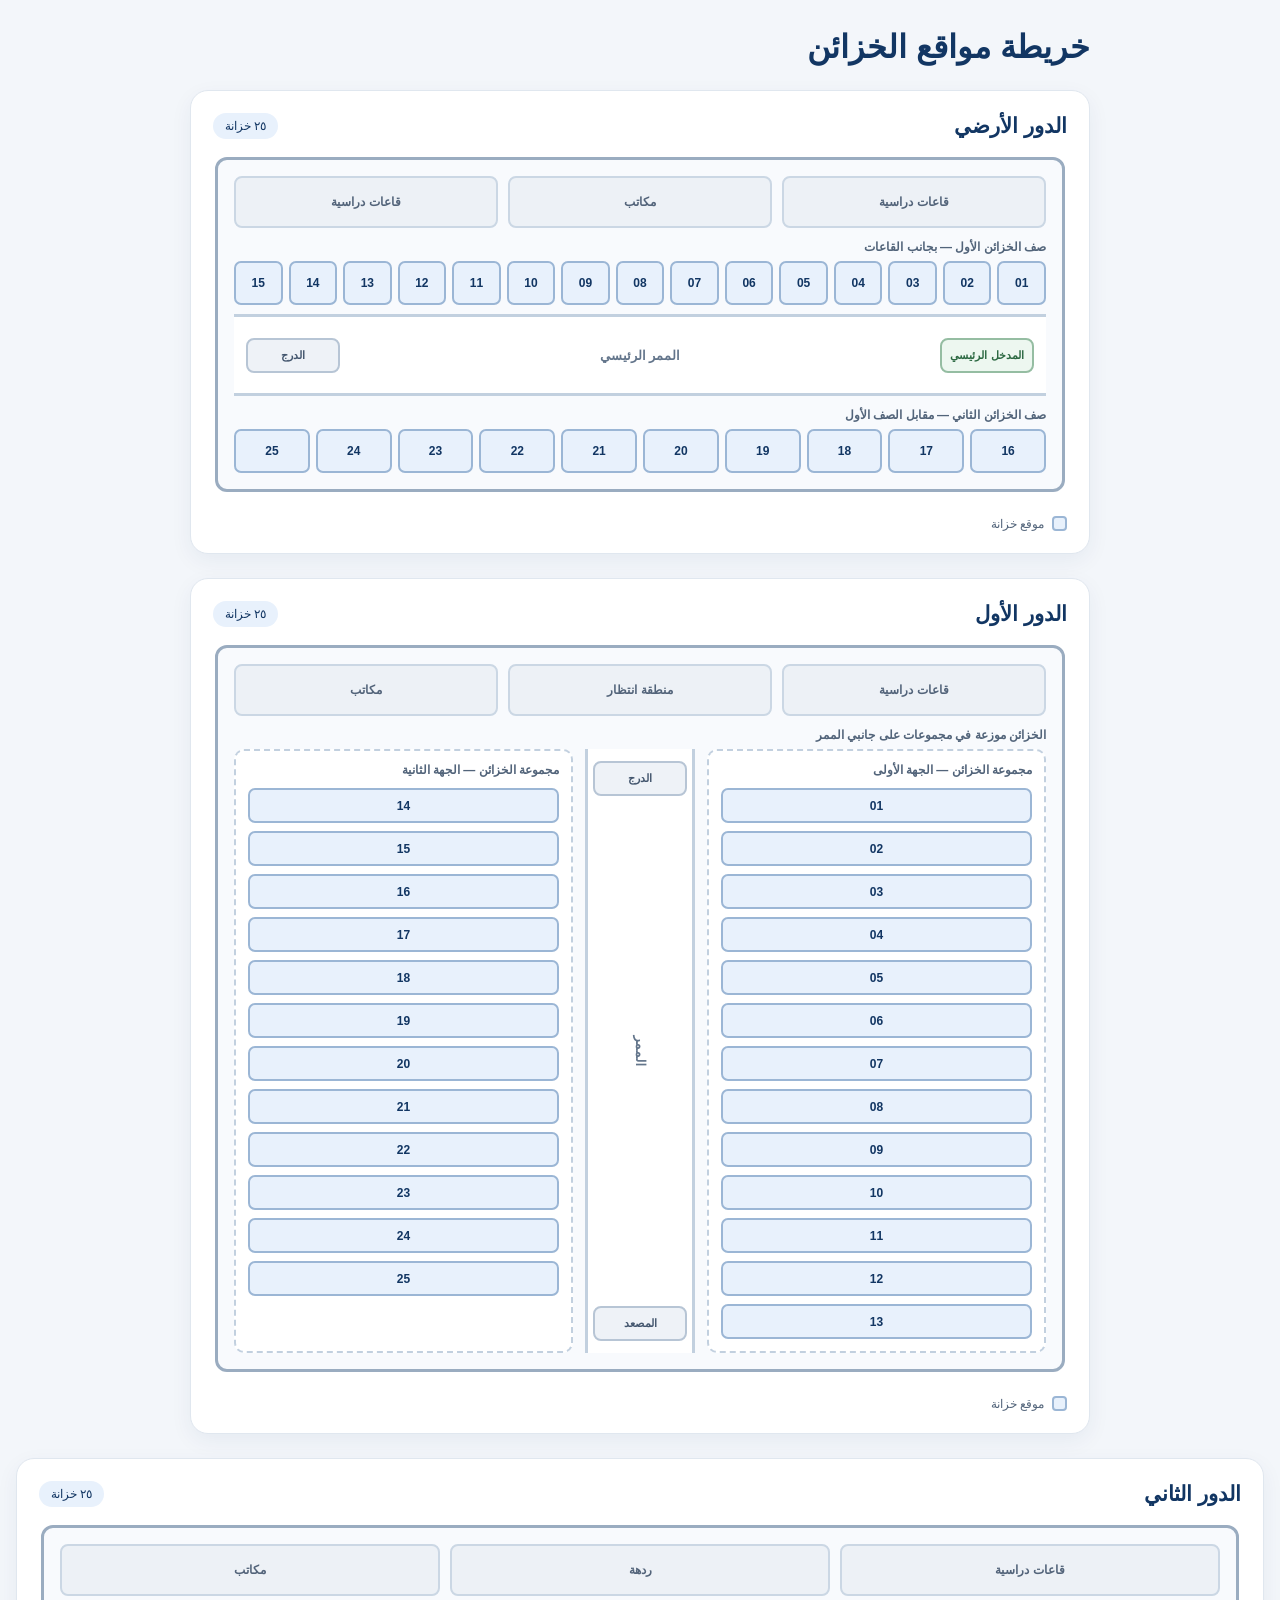
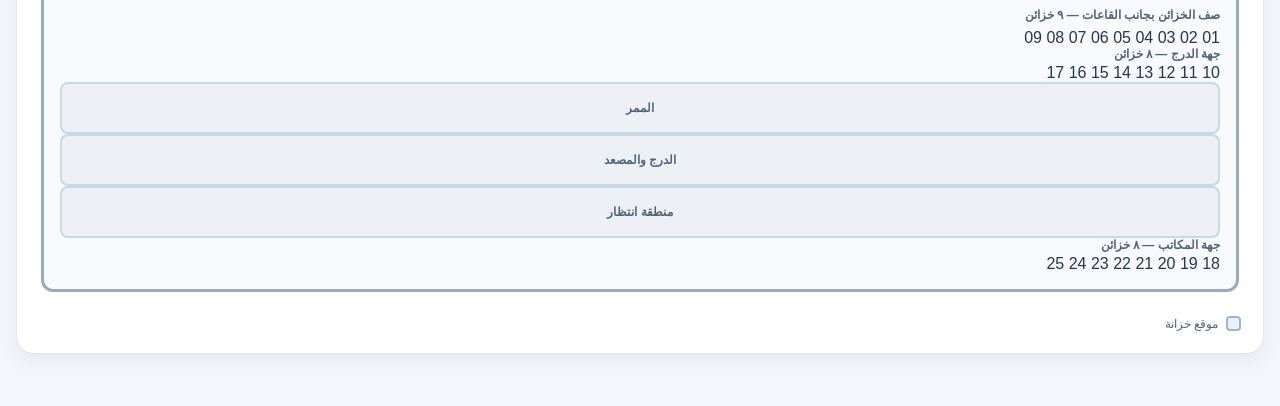
<file: index.html>
<!DOCTYPE html>
<html lang="ar" dir="rtl">
<head>
  <meta charset="UTF-8">
  <meta name="viewport" content="width=device-width, initial-scale=1">
  <title>خريطة مواقع الخزائن</title>

  <style>
    :root {
      --navy: #123663;
      --blue: #3476bd;
      --blue-light: #e8f1fc;
      --background: #f3f6fa;
      --white: #fff;
      --ink: #26364b;
      --muted: #718096;
      --line: #cbd7e4;
      --room: #edf1f6;
    }

    * {
      box-sizing: border-box;
    }

    body {
      margin: 0;
      padding: 28px 16px;
      color: var(--ink);
      background: var(--background);
      font-family: Tahoma, Arial, sans-serif;
    }

    .page {
      width: min(100%, 900px);
      margin: 0 auto;
    }

    .page-heading {
      margin-bottom: 24px;
    }

    .page-heading h1 {
      margin: 0;
      color: var(--navy);
      font-size: clamp(24px, 5vw, 32px);
    }

    .page-heading p {
      margin: 8px 0 0;
      color: var(--muted);
      line-height: 1.8;
    }

    .floor-card {
      margin-bottom: 24px;
      padding: 22px;
      border: 1px solid #e0e7ef;
      border-radius: 18px;
      background: var(--white);
      box-shadow: 0 7px 22px rgb(18 54 99 / 6%);
    }

    .floor-heading {
      display: flex;
      align-items: center;
      justify-content: space-between;
      gap: 12px;
      margin-bottom: 16px;
    }

    .floor-heading h2 {
      margin: 0;
      color: var(--navy);
      font-size: 21px;
    }

    .floor-tag {
      padding: 6px 12px;
      border-radius: 999px;
      background: var(--blue-light);
      color: var(--navy);
      font-size: 12px;
      white-space: nowrap;
    }

    .plan-scroll {
      overflow-x: auto;
      padding: 2px 2px 10px;
    }

    .floor-plan {
      min-width: 650px;
      padding: 16px;
      border: 3px solid #9aacc0;
      border-radius: 12px;
      background: #f8fafd;
    }

    .rooms {
      display: grid;
      grid-template-columns: repeat(3, 1fr);
      gap: 10px;
      margin-bottom: 12px;
    }

    .room,
    .landmark {
      min-height: 52px;
      display: grid;
      place-items: center;
      padding: 8px;
      border: 2px solid var(--line);
      border-radius: 8px;
      background: var(--room);
      color: #53647a;
      text-align: center;
      font-size: 12px;
      font-weight: bold;
    }

    .zone-label {
      margin: 12px 0 7px;
      color: #52647a;
      font-size: 12px;
      font-weight: bold;
    }

    .locker-row {
      display: grid;
      gap: 6px;
    }

    .ground-north {
      grid-template-columns: repeat(15, minmax(0, 1fr));
    }

    .ground-south {
      grid-template-columns: repeat(10, minmax(0, 1fr));
    }

    .locker {
      min-height: 44px;
      display: grid;
      place-items: center;
      border: 2px solid #9bb6d5;
      border-radius: 7px;
      background: var(--blue-light);
      color: var(--navy);
      font-size: 12px;
      font-weight: bold;
      direction: ltr;
    }

    .main-corridor {
      min-height: 82px;
      display: flex;
      align-items: center;
      justify-content: space-between;
      gap: 12px;
      margin: 9px 0;
      padding: 12px;
      border-block: 3px solid #c2d0df;
      background: #fff;
    }

    .corridor-name {
      color: #63758b;
      font-size: 13px;
      font-weight: bold;
    }

    .entrance,
    .stairs,
    .elevator {
      min-width: 94px;
      padding: 9px 8px;
      border: 2px solid #b7c5d5;
      border-radius: 8px;
      background: #eef2f7;
      color: #43566e;
      text-align: center;
      font-size: 11px;
      font-weight: bold;
    }

    .entrance {
      border-color: #95bda2;
      background: #edf7f0;
      color: #2c6942;
    }

    /* مخطط الدور الأول: مجموعات خزائن جانبية حول ممر طولي */
    .first-floor-layout {
      display: grid;
      grid-template-columns: 1fr 110px 1fr;
      gap: 12px;
      min-height: 430px;
    }

    .locker-bank {
      display: grid;
      align-content: start;
      gap: 8px;
      padding: 12px;
      border: 2px dashed #c2d0df;
      border-radius: 10px;
      background: #fff;
    }

    .bank-label {
      margin: 0 0 3px;
      color: #52647a;
      font-size: 12px;
      font-weight: bold;
    }

    .first-locker {
      min-height: 35px;
      display: grid;
      place-items: center;
      border: 2px solid #9bb6d5;
      border-radius: 7px;
      background: var(--blue-light);
      color: var(--navy);
      font-size: 12px;
      font-weight: bold;
      direction: ltr;
    }

    .vertical-corridor {
      display: flex;
      flex-direction: column;
      align-items: center;
      justify-content: space-between;
      gap: 12px;
      padding: 12px 7px;
      border-inline: 3px solid #c2d0df;
      background: #fff;
    }

    .vertical-corridor .corridor-name {
      writing-mode: vertical-rl;
      text-align: center;
    }

    .legend {
      display: flex;
      align-items: center;
      gap: 8px;
      margin-top: 14px;
      color: #52647a;
      font-size: 12px;
    }

    .legend-box {
      width: 15px;
      height: 15px;
      display: inline-block;
      border: 2px solid #9bb6d5;
      border-radius: 4px;
      background: var(--blue-light);
    }

    .note {
      margin: 10px 2px 0;
      color: var(--muted);
      font-size: 12px;
      line-height: 1.8;
    }

    @media (max-width: 600px) {
      body {
        padding: 18px 9px;
      }

      .floor-card {
        padding: 16px 12px;
      }

      .floor-heading h2 {
        font-size: 18px;
      }
    }
  </style>
</head>

<body>
  <main class="page">
    <header class="page-heading">
  <h1>خريطة مواقع الخزائن</h1>

</header>
    <!-- مخطط الدور الأرضي -->
    <section class="floor-card" aria-labelledby="ground-title">
      <div class="floor-heading">
        <h2 id="ground-title">الدور الأرضي</h2>
        <span class="floor-tag">٢٥ خزانة</span>
      </div>

      <div class="plan-scroll">
        <div class="floor-plan">
          <div class="rooms" aria-label="معالم الدور الأرضي">
            <div class="room">قاعات دراسية</div>
            <div class="room">مكاتب</div>
            <div class="room">قاعات دراسية</div>
          </div>

          <p class="zone-label">صف الخزائن الأول — بجانب القاعات</p>
          <div class="locker-row ground-north" aria-label="الخزائن من ١ إلى ١٥">
            <span class="locker">01</span>
            <span class="locker">02</span>
            <span class="locker">03</span>
            <span class="locker">04</span>
            <span class="locker">05</span>
            <span class="locker">06</span>
            <span class="locker">07</span>
            <span class="locker">08</span>
            <span class="locker">09</span>
            <span class="locker">10</span>
            <span class="locker">11</span>
            <span class="locker">12</span>
            <span class="locker">13</span>
            <span class="locker">14</span>
            <span class="locker">15</span>
          </div>

          <div class="main-corridor">
            <span class="entrance">المدخل الرئيسي</span>
            <span class="corridor-name">الممر الرئيسي</span>
            <span class="stairs">الدرج</span>
          </div>

          <p class="zone-label">صف الخزائن الثاني — مقابل الصف الأول</p>
          <div class="locker-row ground-south" aria-label="الخزائن من ١٦ إلى ٢٥">
            <span class="locker">16</span>
            <span class="locker">17</span>
            <span class="locker">18</span>
            <span class="locker">19</span>
            <span class="locker">20</span>
            <span class="locker">21</span>
            <span class="locker">22</span>
            <span class="locker">23</span>
            <span class="locker">24</span>
            <span class="locker">25</span>
          </div>
        </div>
      </div>

      <div class="legend">
        <span class="legend-box"></span>
        <span>موقع خزانة</span>
      </div>
    </section>

    <!-- مخطط الدور الأول بتوزيع مختلف -->
    <section class="floor-card" aria-labelledby="first-title">
      <div class="floor-heading">
        <h2 id="first-title">الدور الأول</h2>
        <span class="floor-tag">٢٥ خزانة</span>
      </div>

      <div class="plan-scroll">
        <div class="floor-plan">
          <div class="rooms" aria-label="معالم الدور الأول">
            <div class="room">قاعات دراسية</div>
            <div class="room">منطقة انتظار</div>
            <div class="room">مكاتب</div>
          </div>

          <p class="zone-label">الخزائن موزعة في مجموعات على جانبي الممر</p>

          <div class="first-floor-layout">
            <div class="locker-bank" aria-label="مجموعة الخزائن من ١ إلى ١٣">
              <p class="bank-label">مجموعة الخزائن — الجهة الأولى</p>
              <span class="first-locker">01</span>
              <span class="first-locker">02</span>
              <span class="first-locker">03</span>
              <span class="first-locker">04</span>
              <span class="first-locker">05</span>
              <span class="first-locker">06</span>
              <span class="first-locker">07</span>
              <span class="first-locker">08</span>
              <span class="first-locker">09</span>
              <span class="first-locker">10</span>
              <span class="first-locker">11</span>
              <span class="first-locker">12</span>
              <span class="first-locker">13</span>
            </div>

            <div class="vertical-corridor">
              <span class="stairs">الدرج</span>
              <span class="corridor-name">الممر</span>
              <span class="elevator">المصعد</span>
            </div>

            <div class="locker-bank" aria-label="مجموعة الخزائن من ١٤ إلى ٢٥">
              <p class="bank-label">مجموعة الخزائن — الجهة الثانية</p>
              <span class="first-locker">14</span>
              <span class="first-locker">15</span>
              <span class="first-locker">16</span>
              <span class="first-locker">17</span>
              <span class="first-locker">18</span>
              <span class="first-locker">19</span>
              <span class="first-locker">20</span>
              <span class="first-locker">21</span>
              <span class="first-locker">22</span>
              <span class="first-locker">23</span>
              <span class="first-locker">24</span>
              <span class="first-locker">25</span>
            </div>
          </div>
        </div>
      </div>

      <div class="legend">
        <span class="legend-box"></span>
        <span>موقع خزانة</span>
      </div>
    </section>

    <p class="note">
        
    </p>
  </main>
</body>
</html>
<!-- مخطط الدور الثاني -->
<section class="floor-card" aria-labelledby="second-title">
  <div class="floor-heading">
    <h2 id="second-title">الدور الثاني</h2>
    <span class="floor-tag">٢٥ خزانة</span>
  </div>

  <div class="plan-scroll">
    <div class="floor-plan">
      <div class="rooms" aria-label="معالم الدور الثاني">
        <div class="room">قاعات دراسية</div>
        <div class="room">ردهة</div>
        <div class="room">مكاتب</div>
      </div>

      <p class="zone-label">صف الخزائن بجانب القاعات — ٩ خزائن</p>
      <div class="second-top-row" aria-label="الخزائن من ١ إلى ٩">
        <span class="second-locker">01</span>
        <span class="second-locker">02</span>
        <span class="second-locker">03</span>
        <span class="second-locker">04</span>
        <span class="second-locker">05</span>
        <span class="second-locker">06</span>
        <span class="second-locker">07</span>
        <span class="second-locker">08</span>
        <span class="second-locker">09</span>
      </div>

      <div class="second-floor-layout">
        <div class="second-side-bank" aria-label="الخزائن من ١٠ إلى ١٧">
          <p class="bank-label">جهة الدرج — ٨ خزائن</p>
          <span class="second-locker">10</span>
          <span class="second-locker">11</span>
          <span class="second-locker">12</span>
          <span class="second-locker">13</span>
          <span class="second-locker">14</span>
          <span class="second-locker">15</span>
          <span class="second-locker">16</span>
          <span class="second-locker">17</span>
        </div>

        <div class="second-center" aria-label="معالم وسط الدور">
          <span class="landmark">الممر</span>
          <span class="landmark">الدرج والمصعد</span>
          <span class="landmark">منطقة انتظار</span>
        </div>

        <div class="second-side-bank" aria-label="الخزائن من ١٨ إلى ٢٥">
          <p class="bank-label">جهة المكاتب — ٨ خزائن</p>
          <span class="second-locker">18</span>
          <span class="second-locker">19</span>
          <span class="second-locker">20</span>
          <span class="second-locker">21</span>
          <span class="second-locker">22</span>
          <span class="second-locker">23</span>
          <span class="second-locker">24</span>
          <span class="second-locker">25</span>
        </div>
      </div>
    </div>
  </div>

  <div class="legend">
    <span class="legend-box"></span>
    <span>موقع خزانة</span>
  </div>
</section>
</file>
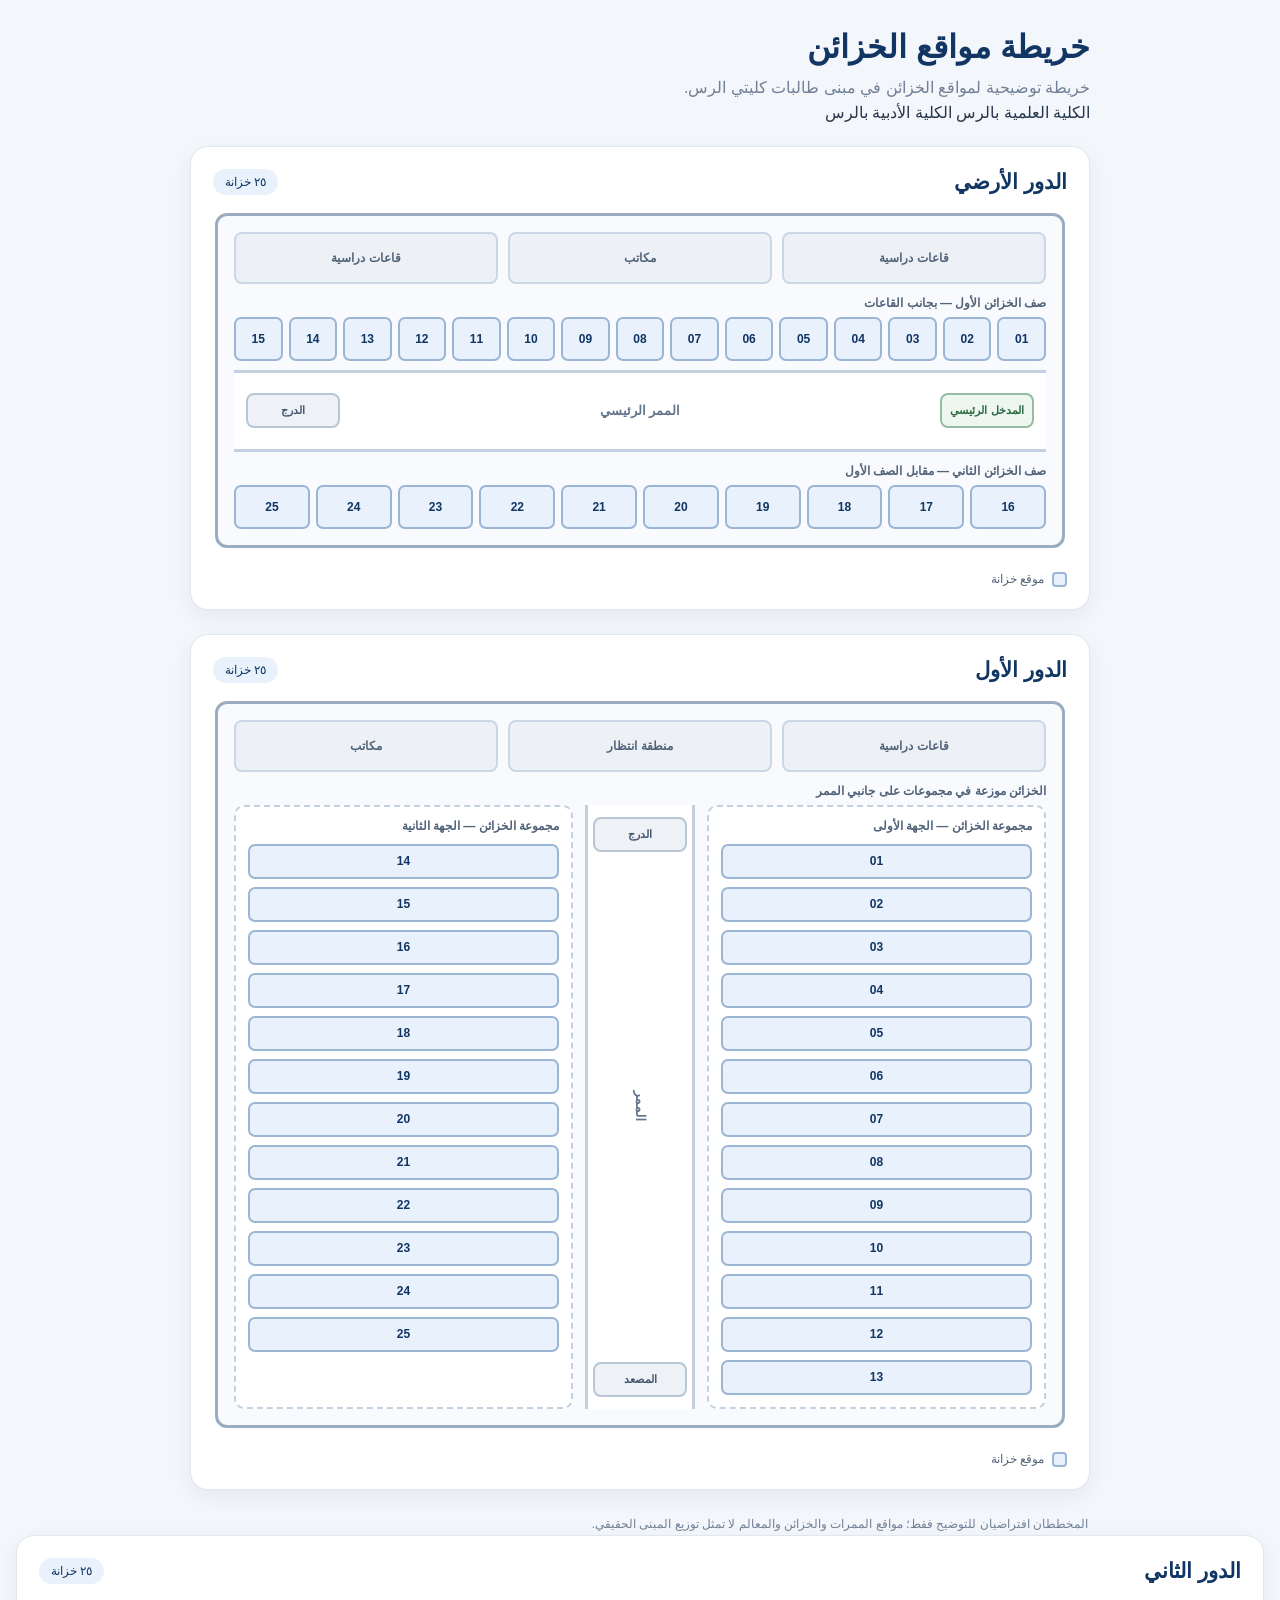
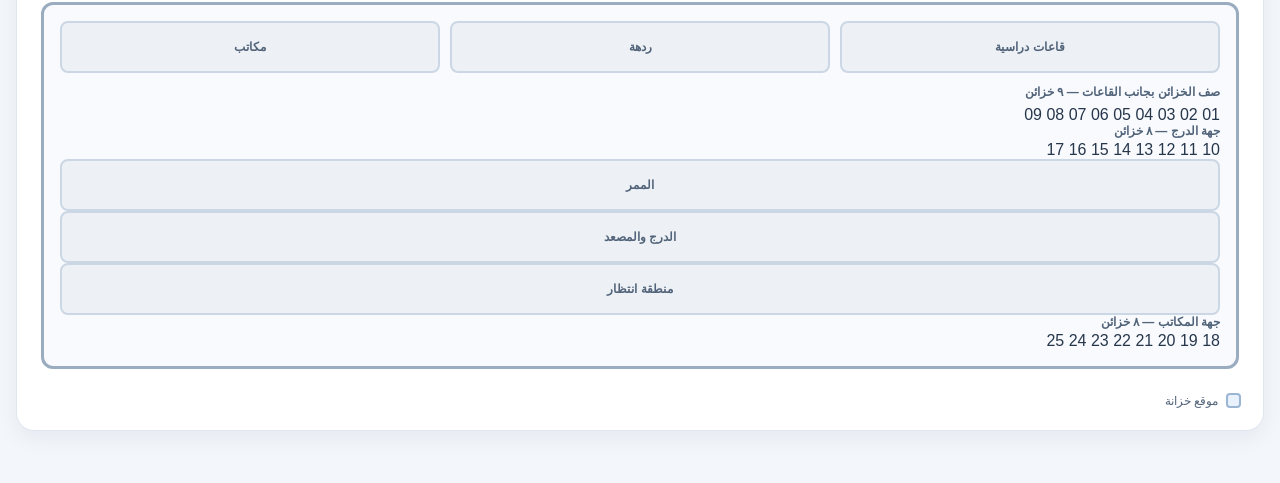
<file: ashwag locka.html>
<!DOCTYPE html>
<html lang="ar" dir="rtl">
<head>
  <meta charset="UTF-8">
  <meta name="viewport" content="width=device-width, initial-scale=1">
  <title>خريطة مواقع الخزائن</title>

  <style>
    :root {
      --navy: #123663;
      --blue: #3476bd;
      --blue-light: #e8f1fc;
      --background: #f3f6fa;
      --white: #fff;
      --ink: #26364b;
      --muted: #718096;
      --line: #cbd7e4;
      --room: #edf1f6;
    }

    * {
      box-sizing: border-box;
    }

    body {
      margin: 0;
      padding: 28px 16px;
      color: var(--ink);
      background: var(--background);
      font-family: Tahoma, Arial, sans-serif;
    }

    .page {
      width: min(100%, 900px);
      margin: 0 auto;
    }

    .page-heading {
      margin-bottom: 24px;
    }

    .page-heading h1 {
      margin: 0;
      color: var(--navy);
      font-size: clamp(24px, 5vw, 32px);
    }

    .page-heading p {
      margin: 8px 0 0;
      color: var(--muted);
      line-height: 1.8;
    }

    .floor-card {
      margin-bottom: 24px;
      padding: 22px;
      border: 1px solid #e0e7ef;
      border-radius: 18px;
      background: var(--white);
      box-shadow: 0 7px 22px rgb(18 54 99 / 6%);
    }

    .floor-heading {
      display: flex;
      align-items: center;
      justify-content: space-between;
      gap: 12px;
      margin-bottom: 16px;
    }

    .floor-heading h2 {
      margin: 0;
      color: var(--navy);
      font-size: 21px;
    }

    .floor-tag {
      padding: 6px 12px;
      border-radius: 999px;
      background: var(--blue-light);
      color: var(--navy);
      font-size: 12px;
      white-space: nowrap;
    }

    .plan-scroll {
      overflow-x: auto;
      padding: 2px 2px 10px;
    }

    .floor-plan {
      min-width: 650px;
      padding: 16px;
      border: 3px solid #9aacc0;
      border-radius: 12px;
      background: #f8fafd;
    }

    .rooms {
      display: grid;
      grid-template-columns: repeat(3, 1fr);
      gap: 10px;
      margin-bottom: 12px;
    }

    .room,
    .landmark {
      min-height: 52px;
      display: grid;
      place-items: center;
      padding: 8px;
      border: 2px solid var(--line);
      border-radius: 8px;
      background: var(--room);
      color: #53647a;
      text-align: center;
      font-size: 12px;
      font-weight: bold;
    }

    .zone-label {
      margin: 12px 0 7px;
      color: #52647a;
      font-size: 12px;
      font-weight: bold;
    }

    .locker-row {
      display: grid;
      gap: 6px;
    }

    .ground-north {
      grid-template-columns: repeat(15, minmax(0, 1fr));
    }

    .ground-south {
      grid-template-columns: repeat(10, minmax(0, 1fr));
    }

    .locker {
      min-height: 44px;
      display: grid;
      place-items: center;
      border: 2px solid #9bb6d5;
      border-radius: 7px;
      background: var(--blue-light);
      color: var(--navy);
      font-size: 12px;
      font-weight: bold;
      direction: ltr;
    }

    .main-corridor {
      min-height: 82px;
      display: flex;
      align-items: center;
      justify-content: space-between;
      gap: 12px;
      margin: 9px 0;
      padding: 12px;
      border-block: 3px solid #c2d0df;
      background: #fff;
    }

    .corridor-name {
      color: #63758b;
      font-size: 13px;
      font-weight: bold;
    }

    .entrance,
    .stairs,
    .elevator {
      min-width: 94px;
      padding: 9px 8px;
      border: 2px solid #b7c5d5;
      border-radius: 8px;
      background: #eef2f7;
      color: #43566e;
      text-align: center;
      font-size: 11px;
      font-weight: bold;
    }

    .entrance {
      border-color: #95bda2;
      background: #edf7f0;
      color: #2c6942;
    }

    /* مخطط الدور الأول: مجموعات خزائن جانبية حول ممر طولي */
    .first-floor-layout {
      display: grid;
      grid-template-columns: 1fr 110px 1fr;
      gap: 12px;
      min-height: 430px;
    }

    .locker-bank {
      display: grid;
      align-content: start;
      gap: 8px;
      padding: 12px;
      border: 2px dashed #c2d0df;
      border-radius: 10px;
      background: #fff;
    }

    .bank-label {
      margin: 0 0 3px;
      color: #52647a;
      font-size: 12px;
      font-weight: bold;
    }

    .first-locker {
      min-height: 35px;
      display: grid;
      place-items: center;
      border: 2px solid #9bb6d5;
      border-radius: 7px;
      background: var(--blue-light);
      color: var(--navy);
      font-size: 12px;
      font-weight: bold;
      direction: ltr;
    }

    .vertical-corridor {
      display: flex;
      flex-direction: column;
      align-items: center;
      justify-content: space-between;
      gap: 12px;
      padding: 12px 7px;
      border-inline: 3px solid #c2d0df;
      background: #fff;
    }

    .vertical-corridor .corridor-name {
      writing-mode: vertical-rl;
      text-align: center;
    }

    .legend {
      display: flex;
      align-items: center;
      gap: 8px;
      margin-top: 14px;
      color: #52647a;
      font-size: 12px;
    }

    .legend-box {
      width: 15px;
      height: 15px;
      display: inline-block;
      border: 2px solid #9bb6d5;
      border-radius: 4px;
      background: var(--blue-light);
    }

    .note {
      margin: 10px 2px 0;
      color: var(--muted);
      font-size: 12px;
      line-height: 1.8;
    }

    @media (max-width: 600px) {
      body {
        padding: 18px 9px;
      }

      .floor-card {
        padding: 16px 12px;
      }

      .floor-heading h2 {
        font-size: 18px;
      }
    }
  </style>
</head>

<body>
  <main class="page">
    <header class="page-heading">
  <h1>خريطة مواقع الخزائن</h1>
  <p>
    خريطة توضيحية لمواقع الخزائن في مبنى طالبات كليتي الرس.
  </p>

  <div class="colleges" aria-label="الكليات المستفيدة">
    <span>الكلية العلمية بالرس</span>
    <span>الكلية الأدبية بالرس</span>
  </div>
</header>
    <!-- مخطط الدور الأرضي -->
    <section class="floor-card" aria-labelledby="ground-title">
      <div class="floor-heading">
        <h2 id="ground-title">الدور الأرضي</h2>
        <span class="floor-tag">٢٥ خزانة</span>
      </div>

      <div class="plan-scroll">
        <div class="floor-plan">
          <div class="rooms" aria-label="معالم الدور الأرضي">
            <div class="room">قاعات دراسية</div>
            <div class="room">مكاتب</div>
            <div class="room">قاعات دراسية</div>
          </div>

          <p class="zone-label">صف الخزائن الأول — بجانب القاعات</p>
          <div class="locker-row ground-north" aria-label="الخزائن من ١ إلى ١٥">
            <span class="locker">01</span>
            <span class="locker">02</span>
            <span class="locker">03</span>
            <span class="locker">04</span>
            <span class="locker">05</span>
            <span class="locker">06</span>
            <span class="locker">07</span>
            <span class="locker">08</span>
            <span class="locker">09</span>
            <span class="locker">10</span>
            <span class="locker">11</span>
            <span class="locker">12</span>
            <span class="locker">13</span>
            <span class="locker">14</span>
            <span class="locker">15</span>
          </div>

          <div class="main-corridor">
            <span class="entrance">المدخل الرئيسي</span>
            <span class="corridor-name">الممر الرئيسي</span>
            <span class="stairs">الدرج</span>
          </div>

          <p class="zone-label">صف الخزائن الثاني — مقابل الصف الأول</p>
          <div class="locker-row ground-south" aria-label="الخزائن من ١٦ إلى ٢٥">
            <span class="locker">16</span>
            <span class="locker">17</span>
            <span class="locker">18</span>
            <span class="locker">19</span>
            <span class="locker">20</span>
            <span class="locker">21</span>
            <span class="locker">22</span>
            <span class="locker">23</span>
            <span class="locker">24</span>
            <span class="locker">25</span>
          </div>
        </div>
      </div>

      <div class="legend">
        <span class="legend-box"></span>
        <span>موقع خزانة</span>
      </div>
    </section>

    <!-- مخطط الدور الأول بتوزيع مختلف -->
    <section class="floor-card" aria-labelledby="first-title">
      <div class="floor-heading">
        <h2 id="first-title">الدور الأول</h2>
        <span class="floor-tag">٢٥ خزانة</span>
      </div>

      <div class="plan-scroll">
        <div class="floor-plan">
          <div class="rooms" aria-label="معالم الدور الأول">
            <div class="room">قاعات دراسية</div>
            <div class="room">منطقة انتظار</div>
            <div class="room">مكاتب</div>
          </div>

          <p class="zone-label">الخزائن موزعة في مجموعات على جانبي الممر</p>

          <div class="first-floor-layout">
            <div class="locker-bank" aria-label="مجموعة الخزائن من ١ إلى ١٣">
              <p class="bank-label">مجموعة الخزائن — الجهة الأولى</p>
              <span class="first-locker">01</span>
              <span class="first-locker">02</span>
              <span class="first-locker">03</span>
              <span class="first-locker">04</span>
              <span class="first-locker">05</span>
              <span class="first-locker">06</span>
              <span class="first-locker">07</span>
              <span class="first-locker">08</span>
              <span class="first-locker">09</span>
              <span class="first-locker">10</span>
              <span class="first-locker">11</span>
              <span class="first-locker">12</span>
              <span class="first-locker">13</span>
            </div>

            <div class="vertical-corridor">
              <span class="stairs">الدرج</span>
              <span class="corridor-name">الممر</span>
              <span class="elevator">المصعد</span>
            </div>

            <div class="locker-bank" aria-label="مجموعة الخزائن من ١٤ إلى ٢٥">
              <p class="bank-label">مجموعة الخزائن — الجهة الثانية</p>
              <span class="first-locker">14</span>
              <span class="first-locker">15</span>
              <span class="first-locker">16</span>
              <span class="first-locker">17</span>
              <span class="first-locker">18</span>
              <span class="first-locker">19</span>
              <span class="first-locker">20</span>
              <span class="first-locker">21</span>
              <span class="first-locker">22</span>
              <span class="first-locker">23</span>
              <span class="first-locker">24</span>
              <span class="first-locker">25</span>
            </div>
          </div>
        </div>
      </div>

      <div class="legend">
        <span class="legend-box"></span>
        <span>موقع خزانة</span>
      </div>
    </section>

    <p class="note">
      المخططان افتراضيان للتوضيح فقط؛ مواقع الممرات والخزائن والمعالم
      لا تمثل توزيع المبنى الحقيقي.
    </p>
  </main>
</body>
</html>
<!-- مخطط الدور الثاني -->
<section class="floor-card" aria-labelledby="second-title">
  <div class="floor-heading">
    <h2 id="second-title">الدور الثاني</h2>
    <span class="floor-tag">٢٥ خزانة</span>
  </div>

  <div class="plan-scroll">
    <div class="floor-plan">
      <div class="rooms" aria-label="معالم الدور الثاني">
        <div class="room">قاعات دراسية</div>
        <div class="room">ردهة</div>
        <div class="room">مكاتب</div>
      </div>

      <p class="zone-label">صف الخزائن بجانب القاعات — ٩ خزائن</p>
      <div class="second-top-row" aria-label="الخزائن من ١ إلى ٩">
        <span class="second-locker">01</span>
        <span class="second-locker">02</span>
        <span class="second-locker">03</span>
        <span class="second-locker">04</span>
        <span class="second-locker">05</span>
        <span class="second-locker">06</span>
        <span class="second-locker">07</span>
        <span class="second-locker">08</span>
        <span class="second-locker">09</span>
      </div>

      <div class="second-floor-layout">
        <div class="second-side-bank" aria-label="الخزائن من ١٠ إلى ١٧">
          <p class="bank-label">جهة الدرج — ٨ خزائن</p>
          <span class="second-locker">10</span>
          <span class="second-locker">11</span>
          <span class="second-locker">12</span>
          <span class="second-locker">13</span>
          <span class="second-locker">14</span>
          <span class="second-locker">15</span>
          <span class="second-locker">16</span>
          <span class="second-locker">17</span>
        </div>

        <div class="second-center" aria-label="معالم وسط الدور">
          <span class="landmark">الممر</span>
          <span class="landmark">الدرج والمصعد</span>
          <span class="landmark">منطقة انتظار</span>
        </div>

        <div class="second-side-bank" aria-label="الخزائن من ١٨ إلى ٢٥">
          <p class="bank-label">جهة المكاتب — ٨ خزائن</p>
          <span class="second-locker">18</span>
          <span class="second-locker">19</span>
          <span class="second-locker">20</span>
          <span class="second-locker">21</span>
          <span class="second-locker">22</span>
          <span class="second-locker">23</span>
          <span class="second-locker">24</span>
          <span class="second-locker">25</span>
        </div>
      </div>
    </div>
  </div>

  <div class="legend">
    <span class="legend-box"></span>
    <span>موقع خزانة</span>
  </div>
</section>
</file>
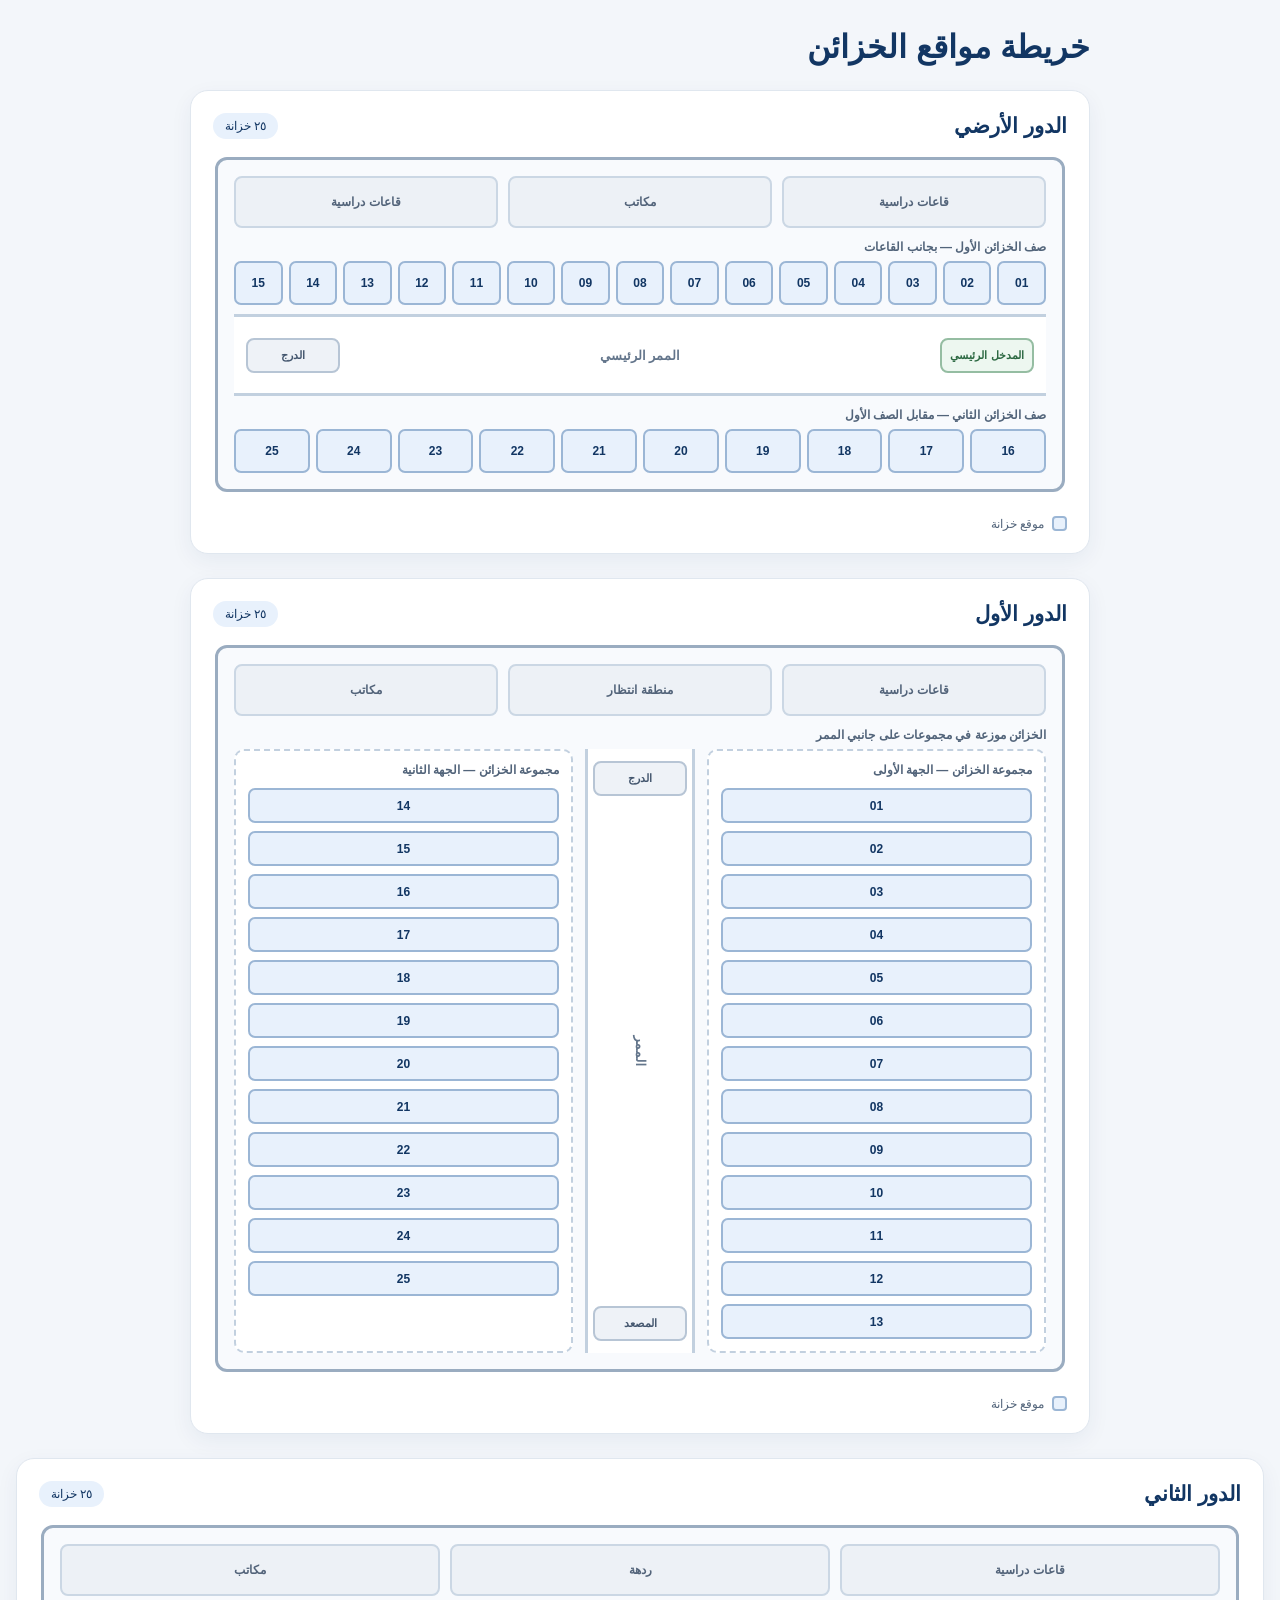
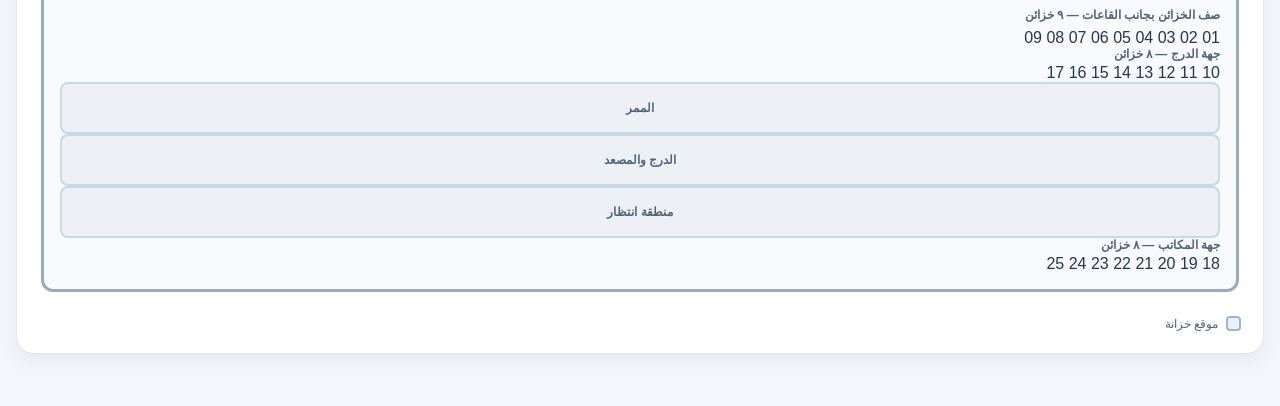
<file: ashwag locka.html. .html>
<!DOCTYPE html>
<html lang="ar" dir="rtl">
<head>
  <meta charset="UTF-8">
  <meta name="viewport" content="width=device-width, initial-scale=1">
  <title>خريطة مواقع الخزائن</title>

  <style>
    :root {
      --navy: #123663;
      --blue: #3476bd;
      --blue-light: #e8f1fc;
      --background: #f3f6fa;
      --white: #fff;
      --ink: #26364b;
      --muted: #718096;
      --line: #cbd7e4;
      --room: #edf1f6;
    }

    * {
      box-sizing: border-box;
    }

    body {
      margin: 0;
      padding: 28px 16px;
      color: var(--ink);
      background: var(--background);
      font-family: Tahoma, Arial, sans-serif;
    }

    .page {
      width: min(100%, 900px);
      margin: 0 auto;
    }

    .page-heading {
      margin-bottom: 24px;
    }

    .page-heading h1 {
      margin: 0;
      color: var(--navy);
      font-size: clamp(24px, 5vw, 32px);
    }

    .page-heading p {
      margin: 8px 0 0;
      color: var(--muted);
      line-height: 1.8;
    }

    .floor-card {
      margin-bottom: 24px;
      padding: 22px;
      border: 1px solid #e0e7ef;
      border-radius: 18px;
      background: var(--white);
      box-shadow: 0 7px 22px rgb(18 54 99 / 6%);
    }

    .floor-heading {
      display: flex;
      align-items: center;
      justify-content: space-between;
      gap: 12px;
      margin-bottom: 16px;
    }

    .floor-heading h2 {
      margin: 0;
      color: var(--navy);
      font-size: 21px;
    }

    .floor-tag {
      padding: 6px 12px;
      border-radius: 999px;
      background: var(--blue-light);
      color: var(--navy);
      font-size: 12px;
      white-space: nowrap;
    }

    .plan-scroll {
      overflow-x: auto;
      padding: 2px 2px 10px;
    }

    .floor-plan {
      min-width: 650px;
      padding: 16px;
      border: 3px solid #9aacc0;
      border-radius: 12px;
      background: #f8fafd;
    }

    .rooms {
      display: grid;
      grid-template-columns: repeat(3, 1fr);
      gap: 10px;
      margin-bottom: 12px;
    }

    .room,
    .landmark {
      min-height: 52px;
      display: grid;
      place-items: center;
      padding: 8px;
      border: 2px solid var(--line);
      border-radius: 8px;
      background: var(--room);
      color: #53647a;
      text-align: center;
      font-size: 12px;
      font-weight: bold;
    }

    .zone-label {
      margin: 12px 0 7px;
      color: #52647a;
      font-size: 12px;
      font-weight: bold;
    }

    .locker-row {
      display: grid;
      gap: 6px;
    }

    .ground-north {
      grid-template-columns: repeat(15, minmax(0, 1fr));
    }

    .ground-south {
      grid-template-columns: repeat(10, minmax(0, 1fr));
    }

    .locker {
      min-height: 44px;
      display: grid;
      place-items: center;
      border: 2px solid #9bb6d5;
      border-radius: 7px;
      background: var(--blue-light);
      color: var(--navy);
      font-size: 12px;
      font-weight: bold;
      direction: ltr;
    }

    .main-corridor {
      min-height: 82px;
      display: flex;
      align-items: center;
      justify-content: space-between;
      gap: 12px;
      margin: 9px 0;
      padding: 12px;
      border-block: 3px solid #c2d0df;
      background: #fff;
    }

    .corridor-name {
      color: #63758b;
      font-size: 13px;
      font-weight: bold;
    }

    .entrance,
    .stairs,
    .elevator {
      min-width: 94px;
      padding: 9px 8px;
      border: 2px solid #b7c5d5;
      border-radius: 8px;
      background: #eef2f7;
      color: #43566e;
      text-align: center;
      font-size: 11px;
      font-weight: bold;
    }

    .entrance {
      border-color: #95bda2;
      background: #edf7f0;
      color: #2c6942;
    }

    /* مخطط الدور الأول: مجموعات خزائن جانبية حول ممر طولي */
    .first-floor-layout {
      display: grid;
      grid-template-columns: 1fr 110px 1fr;
      gap: 12px;
      min-height: 430px;
    }

    .locker-bank {
      display: grid;
      align-content: start;
      gap: 8px;
      padding: 12px;
      border: 2px dashed #c2d0df;
      border-radius: 10px;
      background: #fff;
    }

    .bank-label {
      margin: 0 0 3px;
      color: #52647a;
      font-size: 12px;
      font-weight: bold;
    }

    .first-locker {
      min-height: 35px;
      display: grid;
      place-items: center;
      border: 2px solid #9bb6d5;
      border-radius: 7px;
      background: var(--blue-light);
      color: var(--navy);
      font-size: 12px;
      font-weight: bold;
      direction: ltr;
    }

    .vertical-corridor {
      display: flex;
      flex-direction: column;
      align-items: center;
      justify-content: space-between;
      gap: 12px;
      padding: 12px 7px;
      border-inline: 3px solid #c2d0df;
      background: #fff;
    }

    .vertical-corridor .corridor-name {
      writing-mode: vertical-rl;
      text-align: center;
    }

    .legend {
      display: flex;
      align-items: center;
      gap: 8px;
      margin-top: 14px;
      color: #52647a;
      font-size: 12px;
    }

    .legend-box {
      width: 15px;
      height: 15px;
      display: inline-block;
      border: 2px solid #9bb6d5;
      border-radius: 4px;
      background: var(--blue-light);
    }

    .note {
      margin: 10px 2px 0;
      color: var(--muted);
      font-size: 12px;
      line-height: 1.8;
    }

    @media (max-width: 600px) {
      body {
        padding: 18px 9px;
      }

      .floor-card {
        padding: 16px 12px;
      }

      .floor-heading h2 {
        font-size: 18px;
      }
    }
  </style>
</head>

<body>
  <main class="page">
    <header class="page-heading">
  <h1>خريطة مواقع الخزائن</h1>

</header>
    <!-- مخطط الدور الأرضي -->
    <section class="floor-card" aria-labelledby="ground-title">
      <div class="floor-heading">
        <h2 id="ground-title">الدور الأرضي</h2>
        <span class="floor-tag">٢٥ خزانة</span>
      </div>

      <div class="plan-scroll">
        <div class="floor-plan">
          <div class="rooms" aria-label="معالم الدور الأرضي">
            <div class="room">قاعات دراسية</div>
            <div class="room">مكاتب</div>
            <div class="room">قاعات دراسية</div>
          </div>

          <p class="zone-label">صف الخزائن الأول — بجانب القاعات</p>
          <div class="locker-row ground-north" aria-label="الخزائن من ١ إلى ١٥">
            <span class="locker">01</span>
            <span class="locker">02</span>
            <span class="locker">03</span>
            <span class="locker">04</span>
            <span class="locker">05</span>
            <span class="locker">06</span>
            <span class="locker">07</span>
            <span class="locker">08</span>
            <span class="locker">09</span>
            <span class="locker">10</span>
            <span class="locker">11</span>
            <span class="locker">12</span>
            <span class="locker">13</span>
            <span class="locker">14</span>
            <span class="locker">15</span>
          </div>

          <div class="main-corridor">
            <span class="entrance">المدخل الرئيسي</span>
            <span class="corridor-name">الممر الرئيسي</span>
            <span class="stairs">الدرج</span>
          </div>

          <p class="zone-label">صف الخزائن الثاني — مقابل الصف الأول</p>
          <div class="locker-row ground-south" aria-label="الخزائن من ١٦ إلى ٢٥">
            <span class="locker">16</span>
            <span class="locker">17</span>
            <span class="locker">18</span>
            <span class="locker">19</span>
            <span class="locker">20</span>
            <span class="locker">21</span>
            <span class="locker">22</span>
            <span class="locker">23</span>
            <span class="locker">24</span>
            <span class="locker">25</span>
          </div>
        </div>
      </div>

      <div class="legend">
        <span class="legend-box"></span>
        <span>موقع خزانة</span>
      </div>
    </section>

    <!-- مخطط الدور الأول بتوزيع مختلف -->
    <section class="floor-card" aria-labelledby="first-title">
      <div class="floor-heading">
        <h2 id="first-title">الدور الأول</h2>
        <span class="floor-tag">٢٥ خزانة</span>
      </div>

      <div class="plan-scroll">
        <div class="floor-plan">
          <div class="rooms" aria-label="معالم الدور الأول">
            <div class="room">قاعات دراسية</div>
            <div class="room">منطقة انتظار</div>
            <div class="room">مكاتب</div>
          </div>

          <p class="zone-label">الخزائن موزعة في مجموعات على جانبي الممر</p>

          <div class="first-floor-layout">
            <div class="locker-bank" aria-label="مجموعة الخزائن من ١ إلى ١٣">
              <p class="bank-label">مجموعة الخزائن — الجهة الأولى</p>
              <span class="first-locker">01</span>
              <span class="first-locker">02</span>
              <span class="first-locker">03</span>
              <span class="first-locker">04</span>
              <span class="first-locker">05</span>
              <span class="first-locker">06</span>
              <span class="first-locker">07</span>
              <span class="first-locker">08</span>
              <span class="first-locker">09</span>
              <span class="first-locker">10</span>
              <span class="first-locker">11</span>
              <span class="first-locker">12</span>
              <span class="first-locker">13</span>
            </div>

            <div class="vertical-corridor">
              <span class="stairs">الدرج</span>
              <span class="corridor-name">الممر</span>
              <span class="elevator">المصعد</span>
            </div>

            <div class="locker-bank" aria-label="مجموعة الخزائن من ١٤ إلى ٢٥">
              <p class="bank-label">مجموعة الخزائن — الجهة الثانية</p>
              <span class="first-locker">14</span>
              <span class="first-locker">15</span>
              <span class="first-locker">16</span>
              <span class="first-locker">17</span>
              <span class="first-locker">18</span>
              <span class="first-locker">19</span>
              <span class="first-locker">20</span>
              <span class="first-locker">21</span>
              <span class="first-locker">22</span>
              <span class="first-locker">23</span>
              <span class="first-locker">24</span>
              <span class="first-locker">25</span>
            </div>
          </div>
        </div>
      </div>

      <div class="legend">
        <span class="legend-box"></span>
        <span>موقع خزانة</span>
      </div>
    </section>

    <p class="note">
        
    </p>
  </main>
</body>
</html>
<!-- مخطط الدور الثاني -->
<section class="floor-card" aria-labelledby="second-title">
  <div class="floor-heading">
    <h2 id="second-title">الدور الثاني</h2>
    <span class="floor-tag">٢٥ خزانة</span>
  </div>

  <div class="plan-scroll">
    <div class="floor-plan">
      <div class="rooms" aria-label="معالم الدور الثاني">
        <div class="room">قاعات دراسية</div>
        <div class="room">ردهة</div>
        <div class="room">مكاتب</div>
      </div>

      <p class="zone-label">صف الخزائن بجانب القاعات — ٩ خزائن</p>
      <div class="second-top-row" aria-label="الخزائن من ١ إلى ٩">
        <span class="second-locker">01</span>
        <span class="second-locker">02</span>
        <span class="second-locker">03</span>
        <span class="second-locker">04</span>
        <span class="second-locker">05</span>
        <span class="second-locker">06</span>
        <span class="second-locker">07</span>
        <span class="second-locker">08</span>
        <span class="second-locker">09</span>
      </div>

      <div class="second-floor-layout">
        <div class="second-side-bank" aria-label="الخزائن من ١٠ إلى ١٧">
          <p class="bank-label">جهة الدرج — ٨ خزائن</p>
          <span class="second-locker">10</span>
          <span class="second-locker">11</span>
          <span class="second-locker">12</span>
          <span class="second-locker">13</span>
          <span class="second-locker">14</span>
          <span class="second-locker">15</span>
          <span class="second-locker">16</span>
          <span class="second-locker">17</span>
        </div>

        <div class="second-center" aria-label="معالم وسط الدور">
          <span class="landmark">الممر</span>
          <span class="landmark">الدرج والمصعد</span>
          <span class="landmark">منطقة انتظار</span>
        </div>

        <div class="second-side-bank" aria-label="الخزائن من ١٨ إلى ٢٥">
          <p class="bank-label">جهة المكاتب — ٨ خزائن</p>
          <span class="second-locker">18</span>
          <span class="second-locker">19</span>
          <span class="second-locker">20</span>
          <span class="second-locker">21</span>
          <span class="second-locker">22</span>
          <span class="second-locker">23</span>
          <span class="second-locker">24</span>
          <span class="second-locker">25</span>
        </div>
      </div>
    </div>
  </div>

  <div class="legend">
    <span class="legend-box"></span>
    <span>موقع خزانة</span>
  </div>
</section>
</file>
